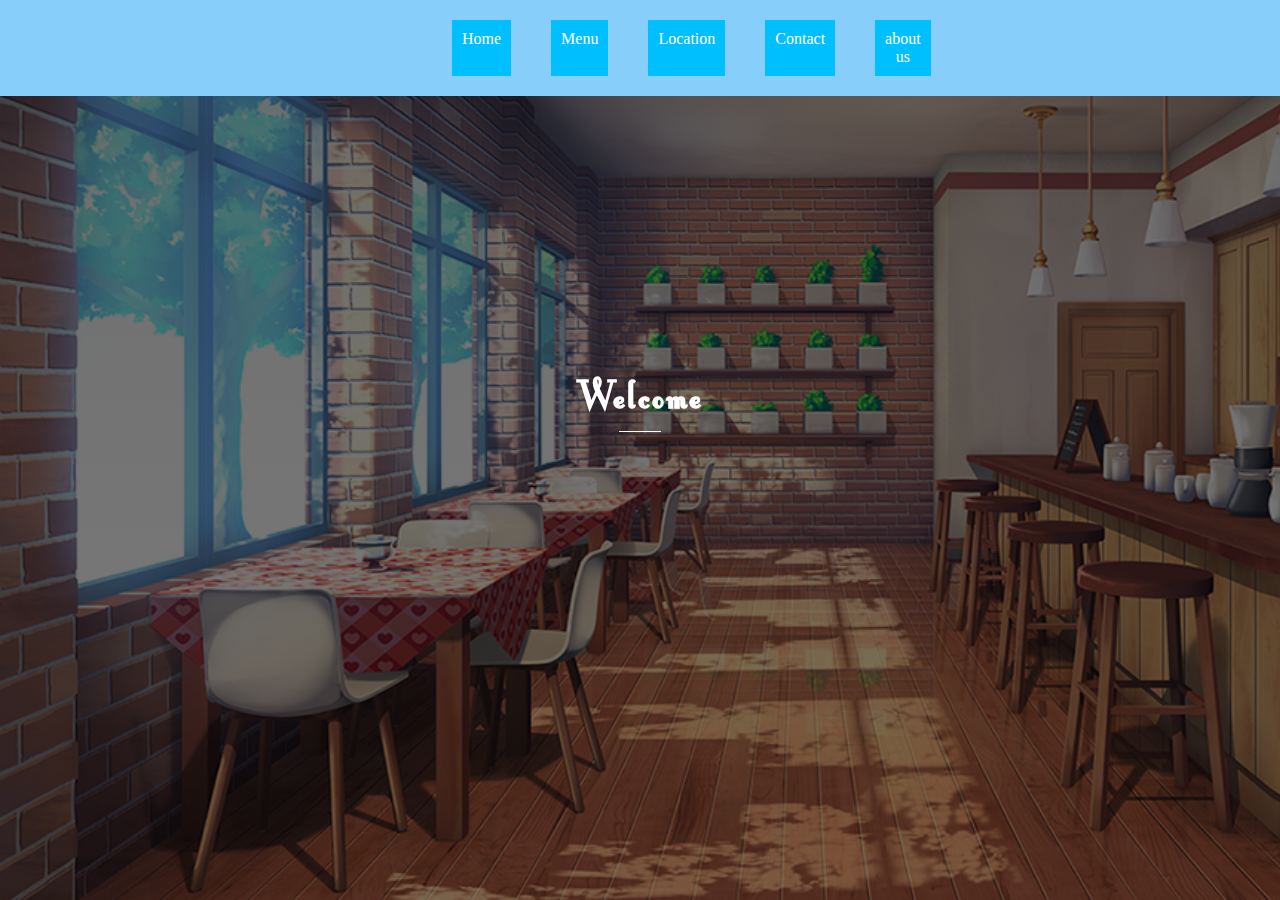
<file: index.html>
<html>
    <head>
        <title>my webpage</title>
        <link rel="stylesheet" href="style.css">
        <link rel="stylesheet" href="./externalcss/homepage.css">
    </head>
    <body>
        <main>
            <nav>
                <ul>
                    <li><a href="index.html">Home</a></li>
                    <li><a href="./html/menu.html">Menu</a></li>
                    <li><a href="./html/location.html">Location</a></li>
                    <li><a href="./html/contact.html">Contact</a></li>
                    <li><a href="#">about us</a></li>
                </ul>
            </nav>
        </main>
        <section>
            <div class="centerBox">
                <div class="categoryWrapper">
                    <h1>Welcome</h1>
                    <a href="./html/menu.html">
                        <span>
                          <span>
                            
                                <span data-attr-span="show me more"> show me more
                                </span>
                            
                          </span>
                        </span>
                    </a>
                  </div>
            </div>
        </section>
    </body>
</html>
</file>
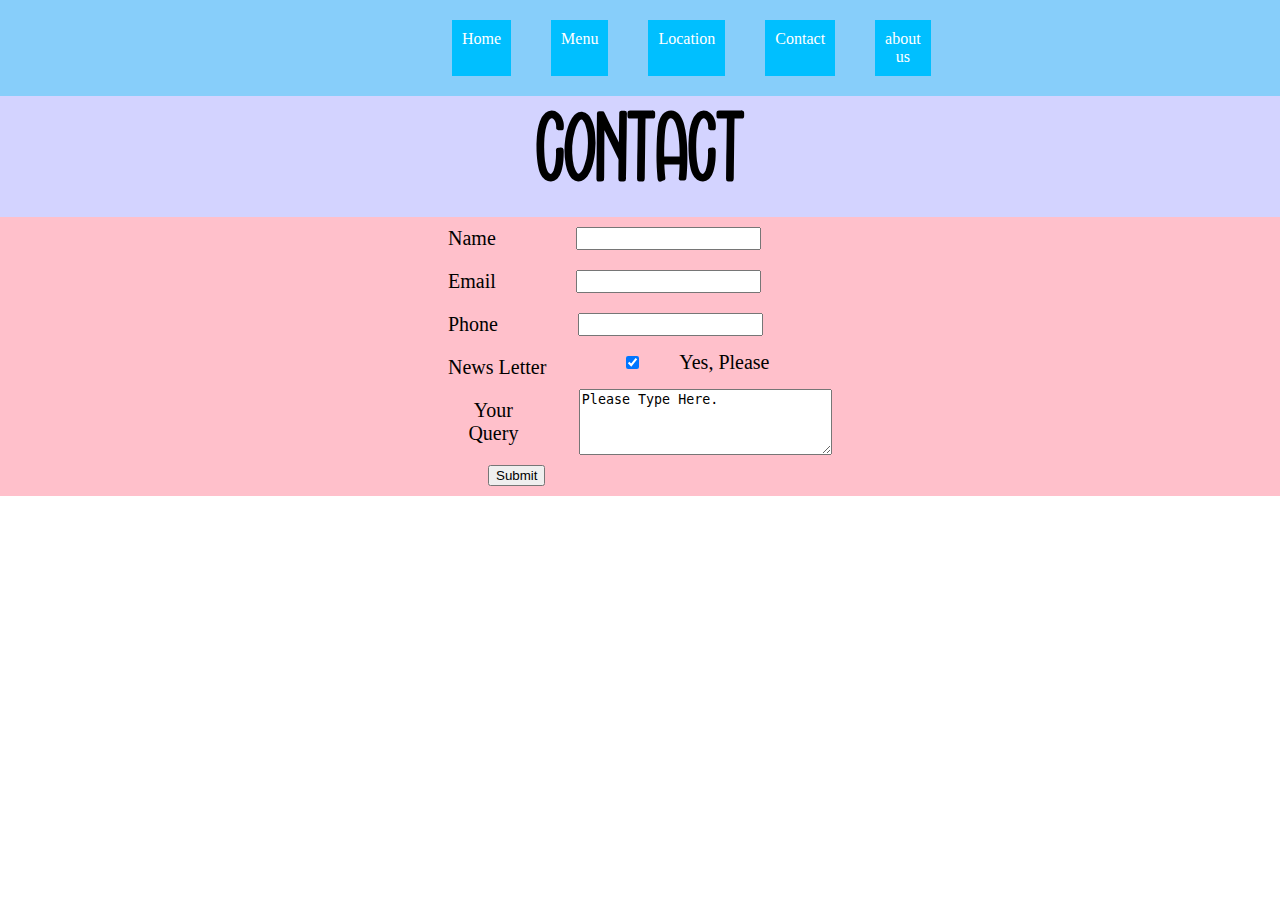
<file: html/contact.html>
<html>
    <head>
        <title>Contact</title>
        <link rel="stylesheet" href="../style.css">
        <link rel="stylesheet" href="../css/menu.css">
        <link rel="stylesheet" href="../css/contact.css">
    </head>
    <body>
        <main>
            <nav>
                <ul>
                    <li><a href="../index.html">Home</a></li>
                    <li><a href="./html/menu.html">Menu</a></li>
                    <li><a href="./location.html">Location</a></li>
                    <li><a href="./contact.html">Contact</a></li>
                    <li><a href="#">about us</a></li>
                </ul>
            </nav>

        </main>
        <section>
            <h1>CONTACT</h1>
        </section>
        <section id="cs">
            <form action="" onsubmit="alert('Thank you for submitting, we will reach you shortly.')">
                <div>
                    <label for="name">Name</label>
                    <input id="name" type="text" required>
                </div>
                <div>
                    <label for="email">Email</label>
                    <input id="email" type="email" required>
                </div>
                <div>
                    <label for="phone">Phone</label>
                    <input id="phone" type="number" required>
                </div>
                <div>
                    <label for="news">News Letter</label>
                    <span><input type="checkbox" name="checkbox" id="news" checked>Yes, Please</span>
                </div>
                <div>
                    <label for="query">Your Query</label>
                    <textarea name="query" id="query" cols="30" rows="1">Please Type Here.</textarea>
                </div>
                <div>
                    <input type="submit">
                </div>
            </form>
        </section>
    </body>
</html>
</file>
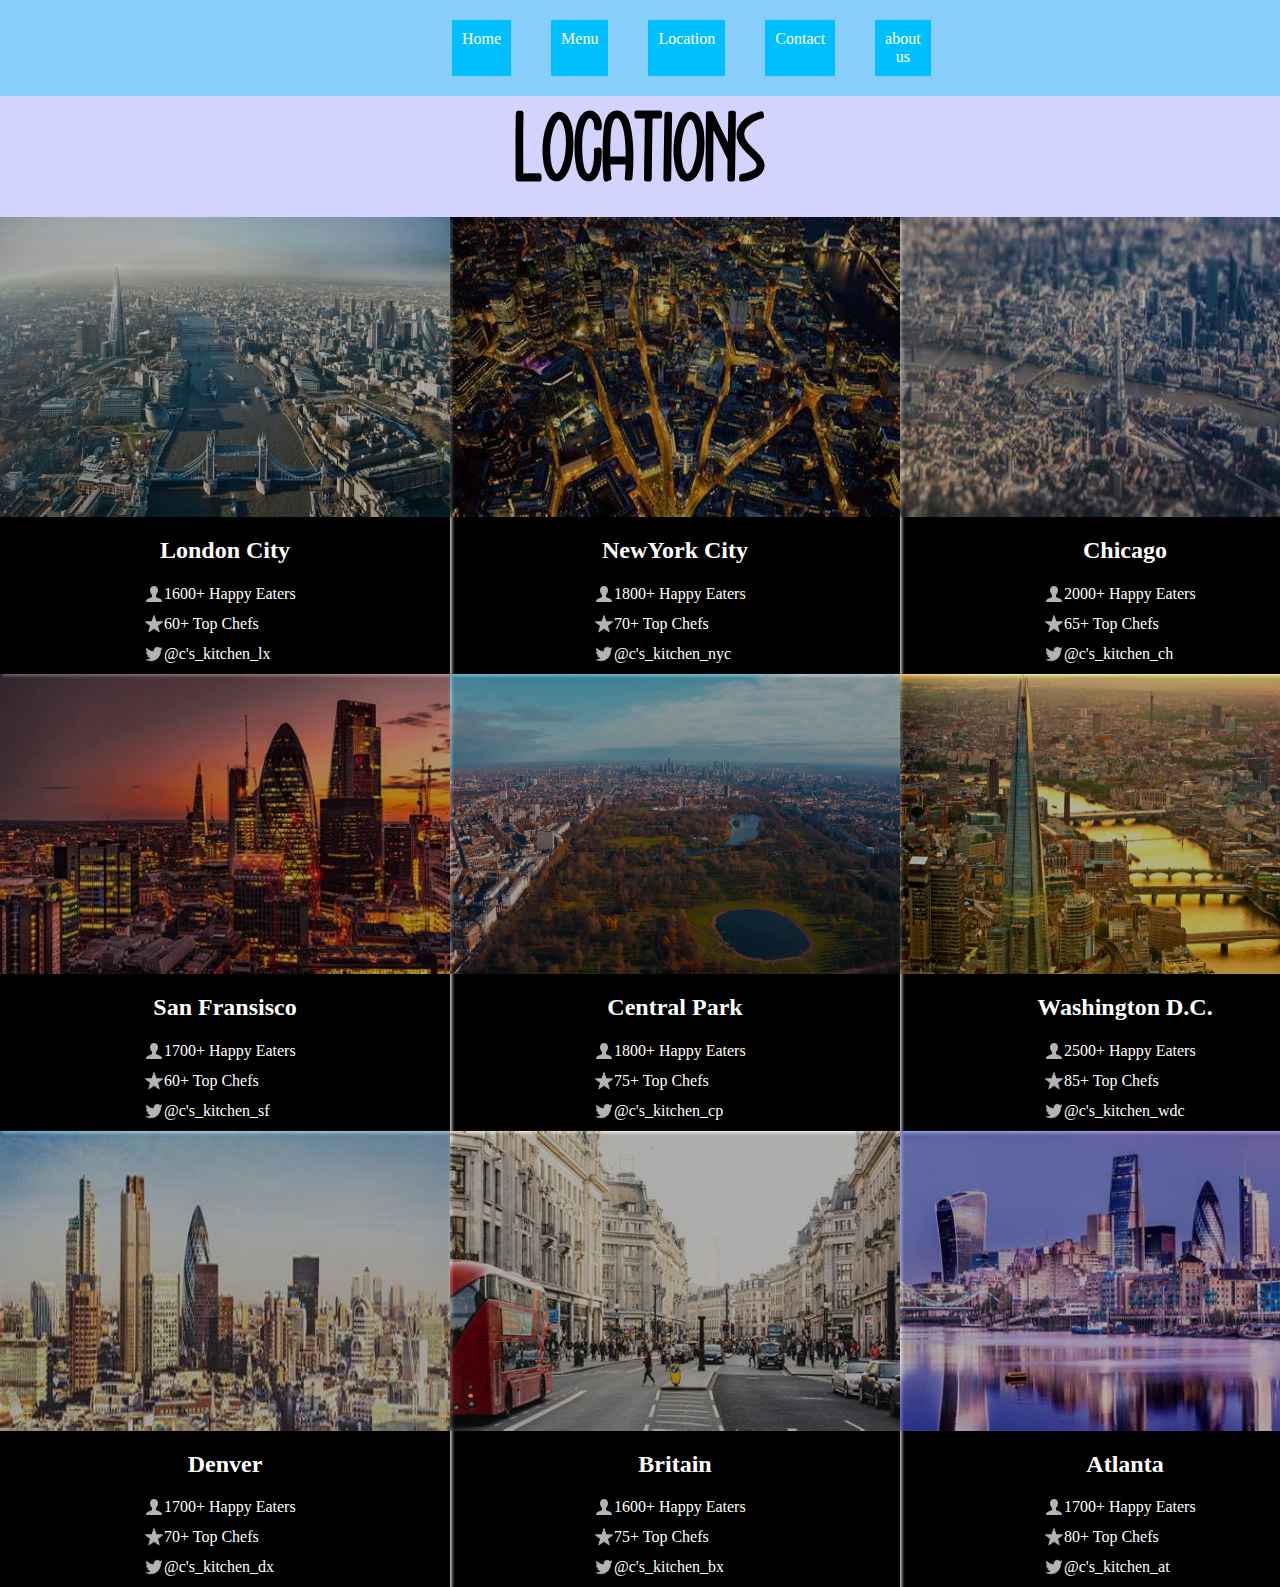
<file: html/location.html>
<html>
    <head>
        <title>Locations</title>
        <link rel="stylesheet" href="../style.css">
        <link rel="stylesheet" href="../css/menu.css">
        <link rel="stylesheet" href="../css/location.css">
    </head>
    <body>
        <main>
            <nav>
                <ul>
                    <li><a href="../index.html">Home</a></li>
                    <li><a href="./html/menu.html">Menu</a></li>
                    <li><a href="./location.html">Location</a></li>
                    <li><a href="./contact.html">Contact</a></li>
                    <li><a href="#">about us</a></li>
                </ul>
            </nav>
           
        </main>
        <section>
            <h1>LOCATIONS</h1>
        </section>
        <section>
           <div id="menu">
                <figure>
                    <img src="../images/img32.jpg" alt="img32">
                    <h2>London City</h2>
                    <div class="city-feature">
                        <img class="icon" src="../images/customer.png" alt="customer icon">
                        1600+ Happy Eaters
                    </div>
                    <div class="city-feature">
                        <img class="icon" src="../images/star.png" alt="star icon">
                        60+ Top Chefs
                    </div>
                    <div class="city-feature">
                        <img class="icon" src="../images/twitter.png" alt="twitter icon">
                        <a href="#">@c's_kitchen_lx</a>
                    </div>
                </figure>
                <figure>
                    <img src="../images/img33.jpg" alt="img33">
                    <h2>NewYork City</h2>
                    <div class="city-feature">
                        <img class="icon" src="../images/customer.png" alt="customer icon">
                        1800+ Happy Eaters
                    </div>
                    <div class="city-feature">
                        <img class="icon" src="../images/star.png" alt="star icon">
                        70+ Top Chefs
                    </div>
                    <div class="city-feature">
                        <img class="icon" src="../images/twitter.png" alt="twitter icon">
                        <a href="#">@c's_kitchen_nyc</a>
                    </div>
                </figure>
                <figure>
                    <img src="../images/img34.jpg" alt="img34">
                    <h2>Chicago</h2>
                    <div class="city-feature">
                        <img class="icon" src="../images/customer.png" alt="customer icon">
                        2000+ Happy Eaters
                    </div>
                    <div class="city-feature">
                        <img class="icon" src="../images/star.png" alt="star icon">
                        65+ Top Chefs
                    </div>
                    <div class="city-feature">
                        <img class="icon" src="../images/twitter.png" alt="twitter icon">
                        <a href="#">@c's_kitchen_ch</a>
                    </div>
                </figure>
           </div>
        </section>
        <section>
            <div id="menu">
                <figure>
                    <img src="../images/img 31.jpg" alt="img31">
                    <h2>San Fransisco</h2>
                    <div class="city-feature">
                        <img class="icon" src="../images/customer.png" alt="customer icon">
                        1700+ Happy Eaters
                    </div>
                    <div class="city-feature">
                        <img class="icon" src="../images/star.png" alt="star icon">
                        60+ Top Chefs
                    </div>
                    <div class="city-feature">
                        <img class="icon" src="../images/twitter.png" alt="twitter icon">
                        <a href="#">@c's_kitchen_sf</a>
                    </div>
                </figure>
                <figure>
                    <img src="../images/img35.png" alt="img35">
                    <h2>Central Park</h2>
                    <div class="city-feature">
                        <img class="icon" src="../images/customer.png" alt="customer icon">
                        1800+ Happy Eaters
                    </div>
                    <div class="city-feature">
                        <img class="icon" src="../images/star.png" alt="star icon">
                        75+ Top Chefs
                    </div>
                    <div class="city-feature">
                        <img class="icon" src="../images/twitter.png" alt="twitter icon">
                        <a href="#">@c's_kitchen_cp</a>
                    </div>
                </figure>
                <figure>
                    <img src="../images/img36.jpg" alt="img36">
                    <h2>Washington D.C.</h2>
                    <div class="city-feature">
                        <img class="icon" src="../images/customer.png" alt="customer icon">
                        2500+ Happy Eaters
                    </div>
                    <div class="city-feature">
                        <img class="icon" src="../images/star.png" alt="star icon">
                        85+ Top Chefs
                    </div>
                    <div class="city-feature">
                        <img class="icon" src="../images/twitter.png" alt="twitter icon">
                        <a href="#">@c's_kitchen_wdc</a>
                    </div>
                </figure>
            </div>
        </section>
        <section>
            <div id="menu">
                <figure>
                    <img src="../images/img37.jpg" alt="img37">
                    <h2>Denver</h2>
                    <div class="city-feature">
                        <img class="icon" src="../images/customer.png" alt="customer icon">
                        1700+ Happy Eaters
                    </div>
                    <div class="city-feature">
                        <img class="icon" src="../images/star.png" alt="star icon">
                        70+ Top Chefs
                    </div>
                    <div class="city-feature">
                        <img class="icon" src="../images/twitter.png" alt="twitter icon">
                        <a href="#">@c's_kitchen_dx</a>
                    </div>
                </figure>
                <figure>
                    <img src="../images/img38.jpg" alt="img38">
                    <h2>Britain</h2>
                    <div class="city-feature">
                        <img class="icon" src="../images/customer.png" alt="customer icon">
                        1600+ Happy Eaters
                    </div>
                    <div class="city-feature">
                        <img class="icon" src="../images/star.png" alt="star icon">
                        75+ Top Chefs
                    </div>
                    <div class="city-feature">
                        <img class="icon" src="../images/twitter.png" alt="twitter icon">
                        <a href="#">@c's_kitchen_bx</a>
                    </div>
                </figure>
                <figure>
                    <img src="../images/img39.jpg" alt="img39">
                    <h2>Atlanta</h2>
                    <div class="city-feature">
                        <img class="icon" src="../images/customer.png" alt="customer icon">
                        1700+ Happy Eaters
                    </div>
                    <div class="city-feature">
                        <img class="icon" src="../images/star.png" alt="star icon">
                        80+ Top Chefs
                    </div>
                    <div class="city-feature">
                        <img class="icon" src="../images/twitter.png" alt="twitter icon">
                        <a href="#">@c's_kitchen_at</a>
                    </div>
                </figure>
            </div>
        </section>
    </body>
</html>
</file>
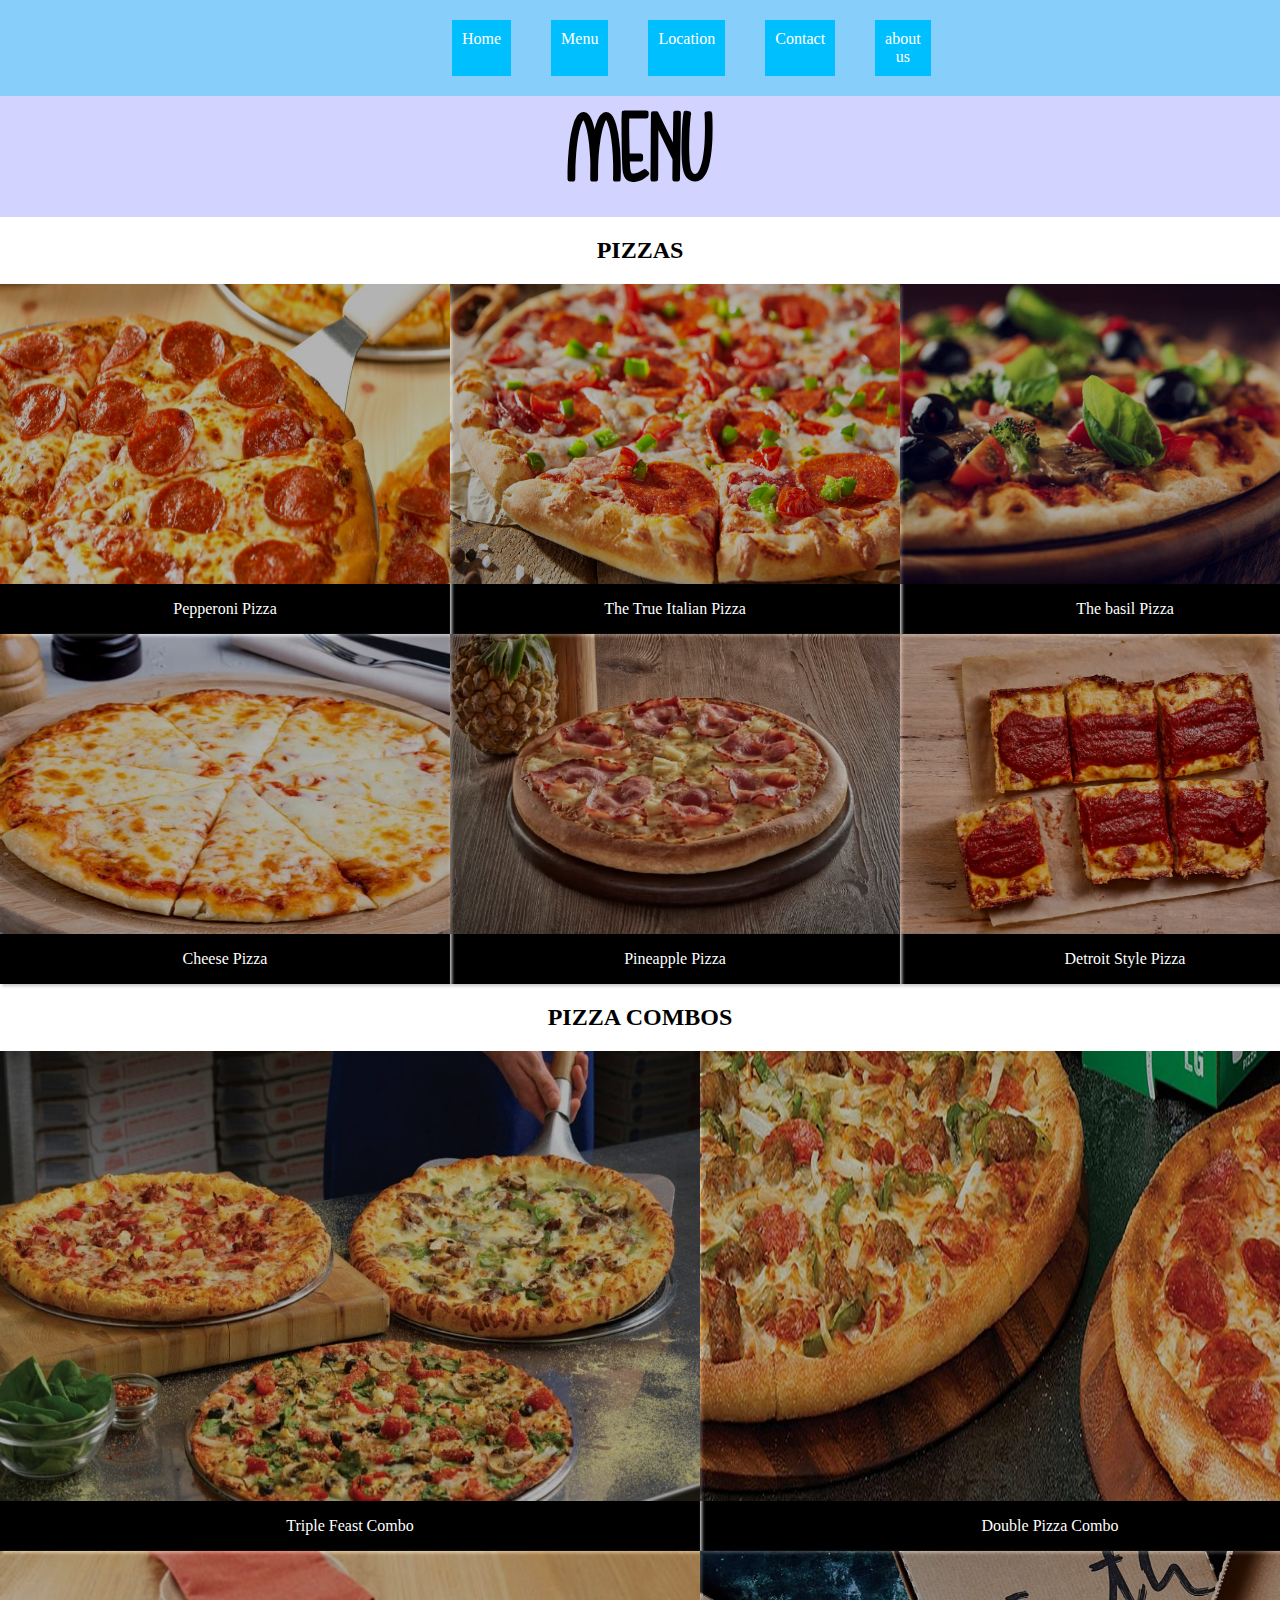
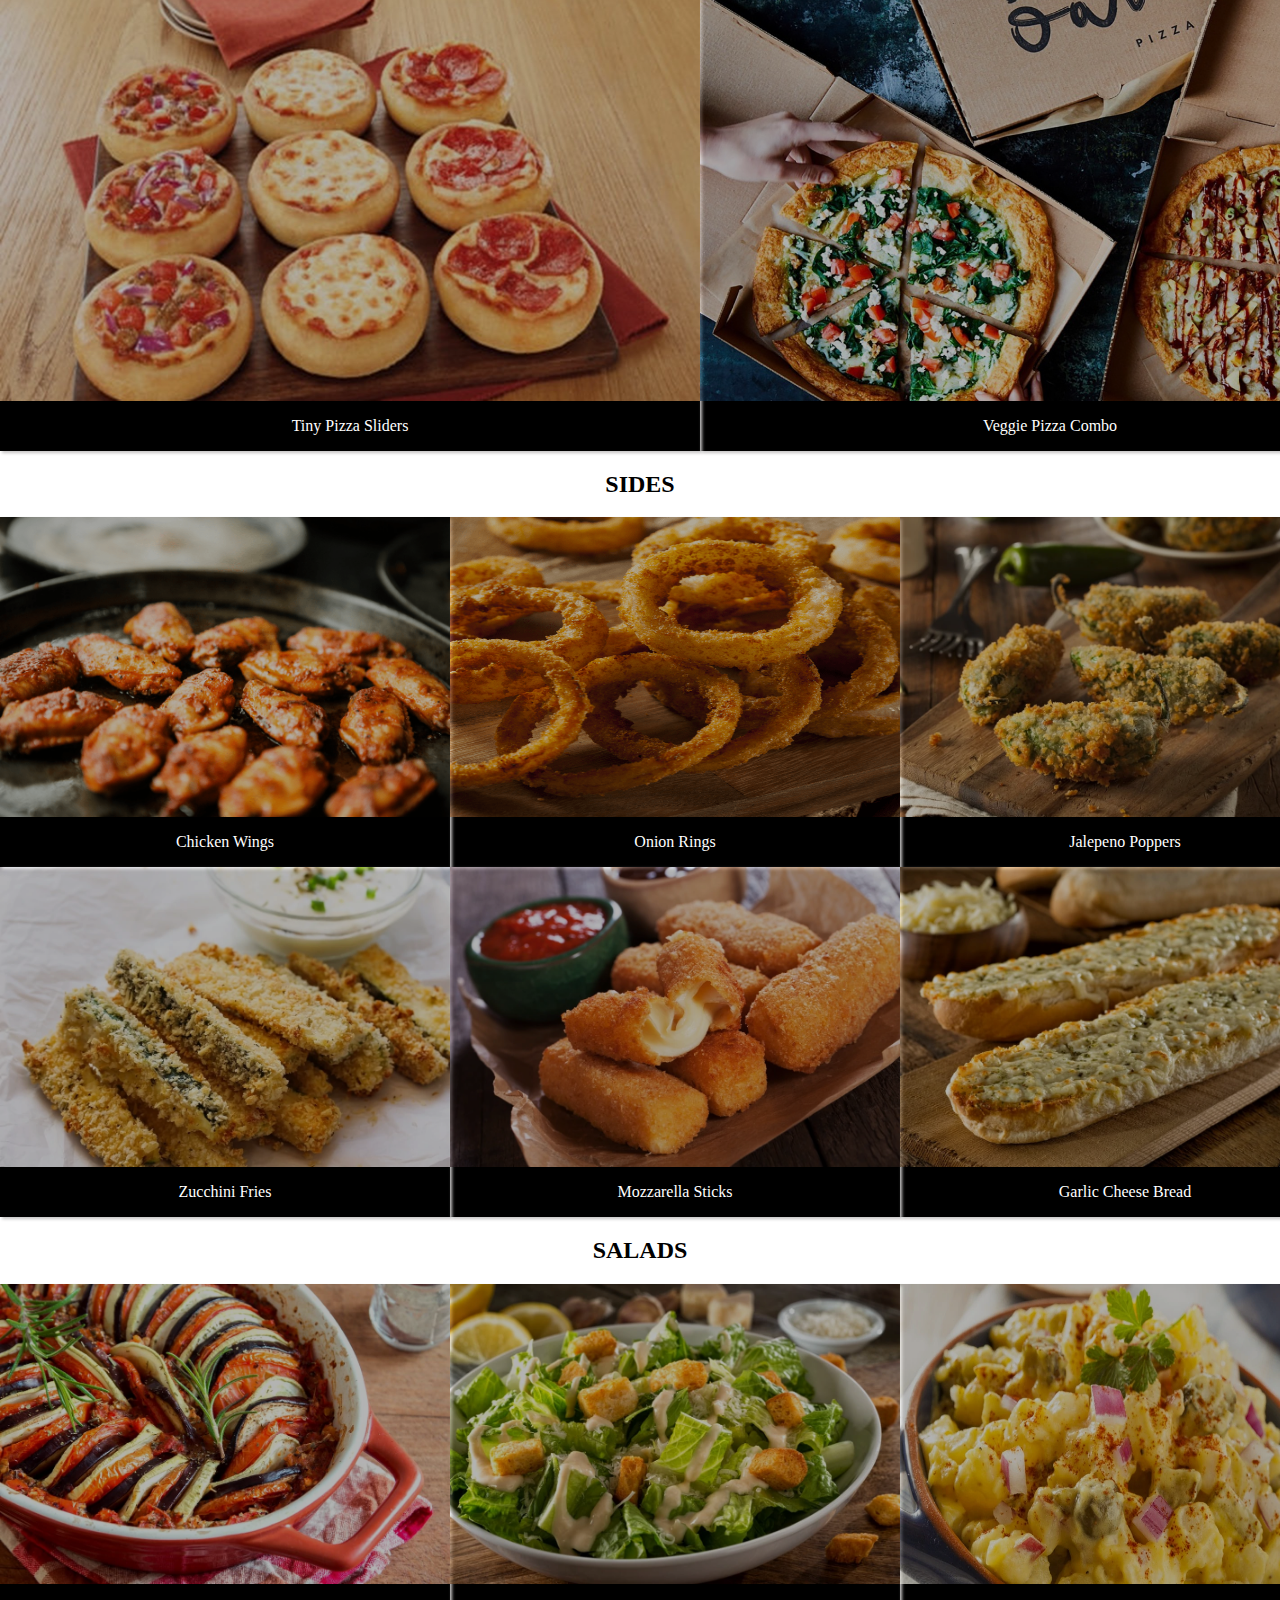
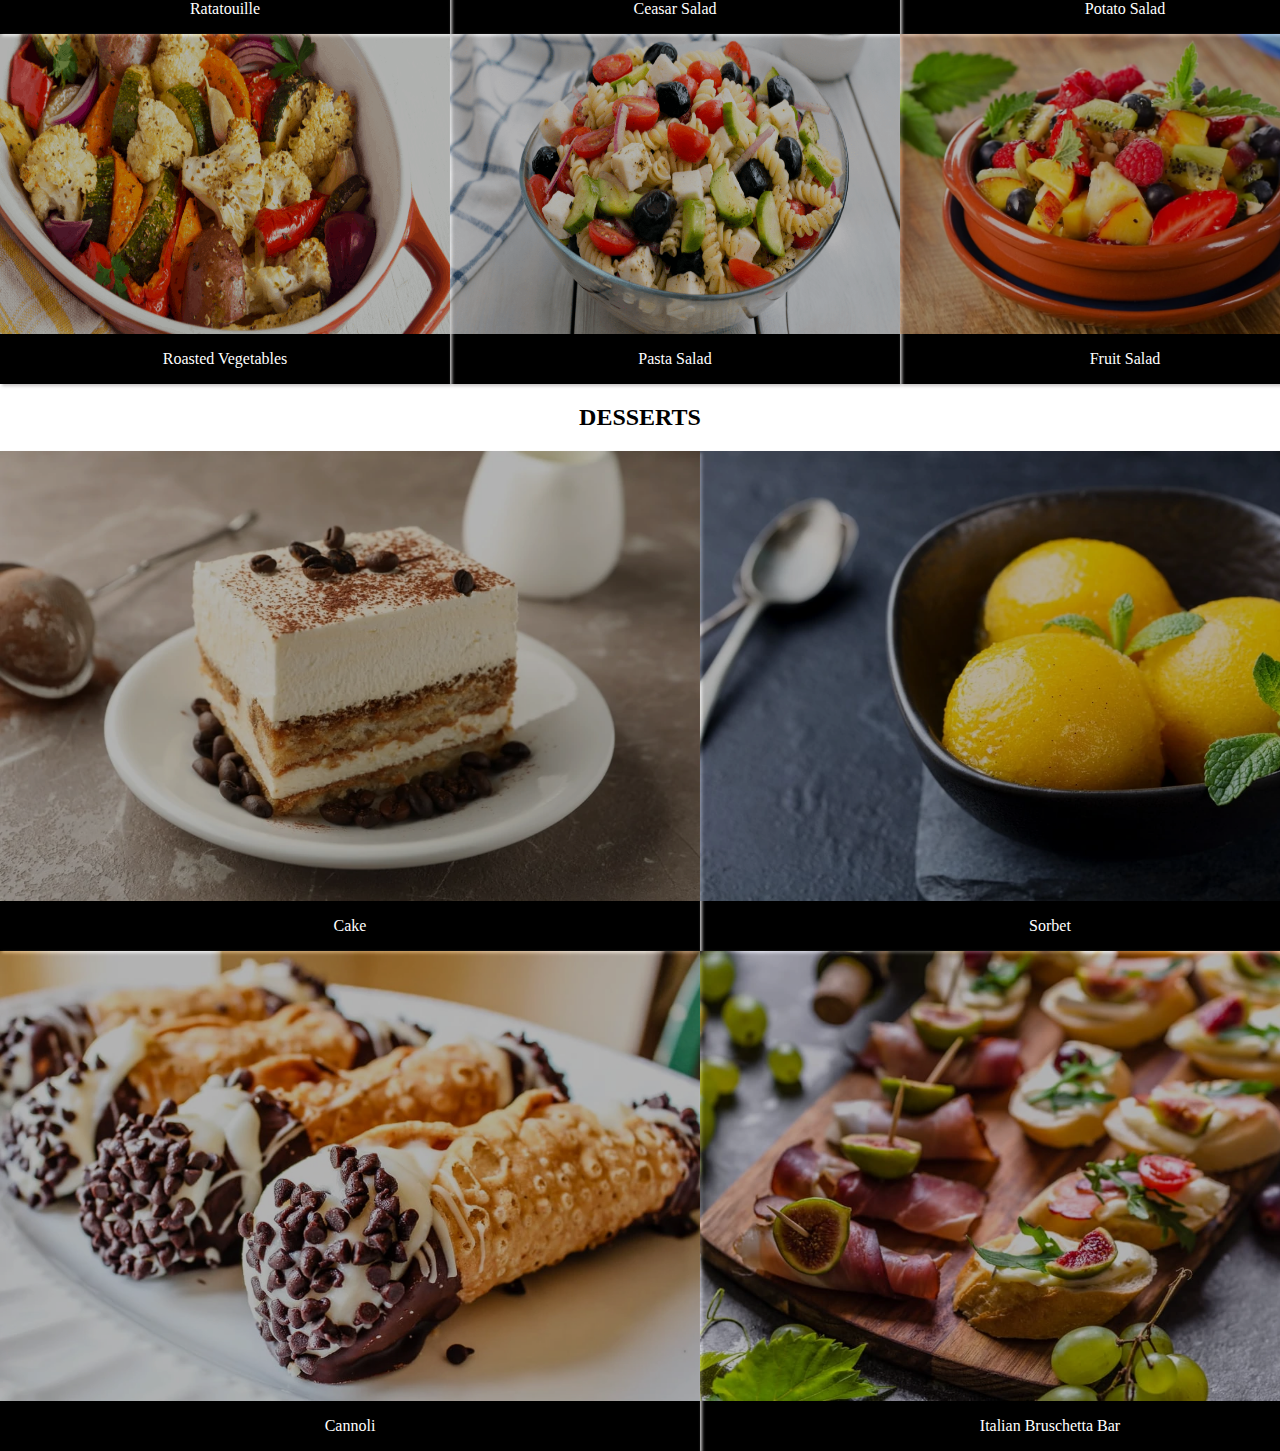
<file: html/menu.html>
<html>
    <head>
        <title>Menu</title>
        <link rel="stylesheet" href="../style.css">
        <link rel="stylesheet" href="../css/menu.css">
    </head>
    <body>
        <main>
            <nav>
                <ul>
                    <li><a href="../index.html">Home</a></li>
                    <li><a href="./html/menu.html">Menu</a></li>
                    <li><a href="./location.html">Location</a></li>
                    <li><a href="./contact.html">Contact</a></li>
                    <li><a href="#">about us</a></li>
                </ul>
            </nav>
        </main>
        <section>
            <h1>MENU</h1>
        </section>

        <section>
            <div>
                <h2>PIZZAS</h2>
            </div>
            <div id="menu">
                <figure>
                    <img src="../images/img3.png" alt="img3">
                    <p>Pepperoni Pizza</p>
                </figure>
                <figure>
                    <img src="../images/img5.jpg" alt="img4">
                    <p>The True Italian Pizza</p>
                </figure>
                <figure>
                    <img src="../images/img6.jpg" alt="img6">
                    <p>The basil Pizza</p>
                </figure>
            </div>
        </section>
        <section>
            <div id="menu">
                <figure>
                    <img src="../images/img7.jpg" alt="img7">
                    <p>Cheese Pizza</p>
                </figure>
                <figure>
                    <img src="../images/img8.png" alt="img8">
                    <p>Pineapple Pizza</p>
                </figure>
                <figure>
                    <img src="../images/img9.png" alt="img9">
                    <p>Detroit Style Pizza</p>
                </figure>
            </div>
        </section>
        <section>
            <h2>PIZZA COMBOS</h2>
            <div id="menu1">
                <figure>
                    <img class="combo" src="../images/img10.jpg" alt="img10">
                    <p>Triple Feast Combo</p>
                </figure>
                <figure>
                    <img class="combo" src="../images/img11.jpg" alt="img11">
                    <p>Double Pizza Combo</p>
                </figure>
               
            </div>
        </section>
        <section>
            <div id="menu1">
                <figure>
                    <img class="combo" src="../images/img12.jpg" alt="img12">
                    <p>Tiny Pizza Sliders</p>
                </figure>
                <figure>
                    <img class="combo" src="../images/img13.jpg" alt="img13">
                    <p>Veggie Pizza Combo</p>
                </figure>
            </div>
        </section>
        <section>
            <h2>SIDES</h2>
            <div id="menu">
                <figure>
                    <img src="../images/img14.webp" alt="img14">
                    <p>Chicken Wings</p>
                </figure>
                <figure>
                    <img src="../images/img15.webp" alt="img15">
                    <p>Onion Rings</p>
                </figure>
                <figure>
                    <img src="../images/img16.webp" alt="img16">
                    <p>Jalepeno Poppers</p>
                </figure>
            </div>
        </section>
        <section>
            <div id="menu">
                <figure>
                    <img src="../images/img17.webp" alt="img17">
                    <p>Zucchini Fries</p>
                </figure>
                <figure>
                    <img src="../images/img18.webp" alt="img18">
                    <p>Mozzarella Sticks</p>
                </figure>
                <figure>
                    <img src="../images/img19.webp" alt="img19">
                    <p>Garlic Cheese Bread</p>
                </figure>
            </div>
        </section>
        <section>
            <h2>SALADS</h2>
            <div id="menu">
                <figure>
                    <img src="../images/img20.webp" alt="img20">
                    <p>Ratatouille</p>
                </figure>
                <figure>
                    <img src="../images/img21.webp" alt="img21">
                    <p>Ceasar Salad</p>
                </figure>
                <figure>
                    <img src="../images/img22.webp" alt="img22">
                    <p>Potato Salad</p>
                </figure>
            </div>
        </section>
        <section>
            <div id="menu">
                <figure>
                    <img src="../images/img23.webp" alt="img23">
                    <p>Roasted Vegetables</p>
                </figure>
                <figure>
                    <img src="../images/img24.webp" alt="img24">
                    <p>Pasta Salad</p>
                </figure>
                <figure>
                    <img src="../images/img25.webp" alt="img25">
                    <p>Fruit Salad</p>
                </figure>
            </div>
        </section>
        <section>
            <h2>DESSERTS</h2>
            <div id="menu1">
                <figure>
                    <img class=combo src="../images/img26.webp" alt="img26">
                    <p>Cake</p>
                </figure>
                <figure>
                    <img class=combo src="../images/img27.webp" alt="img27">
                    <p>Sorbet</p>
                </figure>
            </div>
        </section>
        <section>
            <div id="menu1">
                <figure>
                    <img class=combo src="../images/img28.webp" alt="img28">
                    <p>Cannoli</p>
                </figure>
                <figure>
                    <img class=combo src="../images/img29.webp" alt="img29">
                    <p>Italian Bruschetta Bar</p>
                </figure>
            </div>
        </section>
    </body>
</html>
</file>
<file: style.css>
body{
    text-align: center;
    margin:0;
    background-image:linear-gradient(rgba(0, 0, 0, 0.568),rgba(0, 0, 0, 0.521)), url(images/img1.png);
    background-size: cover;
    background-repeat: no-repeat;
}

main{
    background-color: lightskyblue;
    padding: 20px;
}

ul{
    display: flex;
    margin: 0 30%;
    list-style: none;
}

li{
    background-color:deepskyblue;
    padding: 10px;
    margin: 0 20px;
}

a{
    text-decoration: none;
    color: white;
}

h1{

    color: white;
    font-family: "font";
    font-size: 100px;
}

#a_button{
    color: black;
}

@font-face {
    font-family: "font";
    src: url(./fonts/font.ttf);
}

@font-face {
    font-family:"font1" ;
    src: url(./fonts/font1.ttf);
}
</file>
<file: externalcss/homepage.css>
*{
    box-sizing: border-box;
  }
  
  .centerBox{
    display: flex;
    justify-content: center;
    align-items: center;
    height: 600px
  }
  
  .categoryWrapper{
    height: 310px;
    width: 460px;
    background: url("http://ohlookawebsite.com/bathroomtestfull.jpg") no-repeat center center;
    display: flex;
    justify-content: center;
    align-items: center;
    position: relative;
  }
  
  .categoryWrapper:after{
    position: absolute;
    top:0;
    left: 0;
    right:0;
    bottom: 0;
  /* Permalink - use to edit and share this gradient: http://colorzilla.com/gradient-editor/#a29ca9+0,95909b+99 */
  background: #a29ca9; /* Old browsers */
  background: -moz-linear-gradient(-45deg, #a29ca9 0%, #95909b 99%); /* FF3.6-15 */
  background: -webkit-linear-gradient(-45deg, #a29ca9 0%,#95909b 99%); /* Chrome10-25,Safari5.1-6 */
  background: linear-gradient(135deg, #70aeff 0%,#0099ff 99%); /* W3C, IE10+, FF16+, Chrome26+, Opera12+, Safari7+ */
  filter: progid:DXImageTransform.Microsoft.gradient( startColorstr='#a29ca9', endColorstr='#95909b',GradientType=1 ); /* IE6-9 fallback on horizontal gradient */
    content: '';
    opacity: 0;
      -webkit-transition: opacity 0.9s ease 0s; 
  }
  
  .categoryWrapper:hover:after{
    opacity: 0.4;
  }
  
  .categoryWrapper h1{
    color:white;
    font-size: 50px;
    letter-spacing: 2px;
    -webkit-transition: all 0.15s ease 0s; 
    position: relative;
    z-index: 10;
  }
  
  .categoryWrapper:hover h1{
    transform: translateY(-10px);
  }
  
  .categoryWrapper a{
    position: absolute;
    transform: translatey(60px);
    -webkit-appearance: none;
    border: none;
    background: none;
    color:white;
    width: 250px;
    height:50px;
    font-size: 20px;
    padding: 0;
    margin: 0;
    outline: none;
    z-index: 10;
  }
  
  .categoryWrapper a span{
    display: block;
    position: relative;
    line-height: 50px;
    height: 50px;
    cursor: pointer;
  }
  
  .categoryWrapper a > span:after{
    content:'';
    position: absolute;
    top:0;
    left: 50%;
    width: 20px;
    height: 0;
    
    border: 1px solid white;
    border-left: none;
    border-bottom: none;
    
        transition: height 0.15s ease-out, width 0.15s ease-out 0.15s;
  }
  
  .categoryWrapper:hover a > span:after{
    width: calc(50% - 1px);
    height: calc(100% - 2px);
    transition: width 0.15s ease-out, height 0.15s ease-out 0.15s;
  }
  
  .categoryWrapper a > span:before{
    content:'';
    position: absolute;
    top:0;
    right: 50%;
    width: 20px;
    height: 0;
    
    border: 1px solid white;
    border-right: none;
    border-bottom: none;
    
        transition: height 0.15s ease-out, width 0.15s ease-out 0.15s;
  }
  
  .categoryWrapper:hover a > span:before{
    width: calc(50% - 1px);
    height: calc(100% - 2px);
    transition: width 0.15s ease-out, height 0.15s ease-out 0.15s;
  }
  
  .categoryWrapper a > span > span:before{
    content:'';
    position: absolute;
    bottom:0;
    right: 0%;
    width: 1px;
    height: 1px;
    opacity: 0;
    
  }
  
  .categoryWrapper:hover a > span > span:before{
    opacity: 1;
    border-bottom: 1px solid white;
    width: calc(50%);
    height: 1px;
    transition: opacity 0s ease-out 0.29s, width 0.15s ease-out 0.3s;
  }
  
  .categoryWrapper a > span > span:after{
    content:'';
    position: absolute;
    bottom:0;
    left: 0%;
    width: 1px;
    height: 1px;
    opacity: 0;
    
  }
  
  .categoryWrapper:hover a > span > span:after{
    opacity: 1;
    border-bottom: 1px solid white;
    width: calc(50%);
    height: 1px;
    transition: opacity 0s ease-out 0.29s, width 0.15s ease-out 0.3s;
  }
  
  .categoryWrapper a > span > span > span{
    transition: color 0.15s ease-out 0.3s;
    color: transparent;
  }
  
  .categoryWrapper:hover a > span > span > span{
    color:white;
  }
  
  .categoryWrapper a > span > span > span:after{
    position: absolute;
    top:0;left:0;right:0;bottom:0;
    color:#1f2e4d;
    content: attr(data-attr-span);
    width: 0%;
    height: 100%;
    background:rgb(166, 234, 255);
    white-space: nowrap;
    text-align: center;
    margin: auto;
    overflow: hidden;
    display: flex;
    justify-content: center;
    transition: width 0.2s;
  }
  
  .categoryWrapper a:hover > span > span > span:after{
    width: 100%;
  }
</file>
<file: css/menu.css>
body{
    background-image: none;
    color:white;
    text-align: center;
}

h1{
    background-color: rgb(211, 211, 255);
    margin: 0;
    color: black;
    font-family: "font1";
}

h2{
    color:black;
}

img{
    height: 300px;
    width: 450px;
    opacity:0.7;
}

#menu{
    display: flex;
    background-color: rgb(0, 0, 0);
}

#menu1{
    display: flex;
    background-color: black;
}

figure{
    box-shadow:2px 2px 3px rgb(197, 195, 195);
    margin:0 auto;
    
}

img:hover{
    opacity: 1;
}

.combo{
    width: 700px;
    height:450px;
    margin: 0 auto;
}

.figureimg{
    width: 250px;
    height: 300px;
}
</file>
<file: css/contact.css>
body{
    text-align: center;
}
div{
    display:flex;
    color:black;

    margin:0 35%;

    font-size:20px;
   
}

#cs{
    margin:0 auto;
    text-align: center;
    background-color:pink;

}


label{
    margin:10px 40px 10px 0;

}

input{
    margin:10px 40px;
}
</file>
<file: css/location.css>
body{
    text-align: center; 
}
.icon{
    width: 20px;
    height: 20px;

}

h2{
    color: white;
}

.city-feature{
    display: flex;
    text-align: justify;
    margin:10px 32%;
    align-self: center;
    align-items: center;
}
</file>
